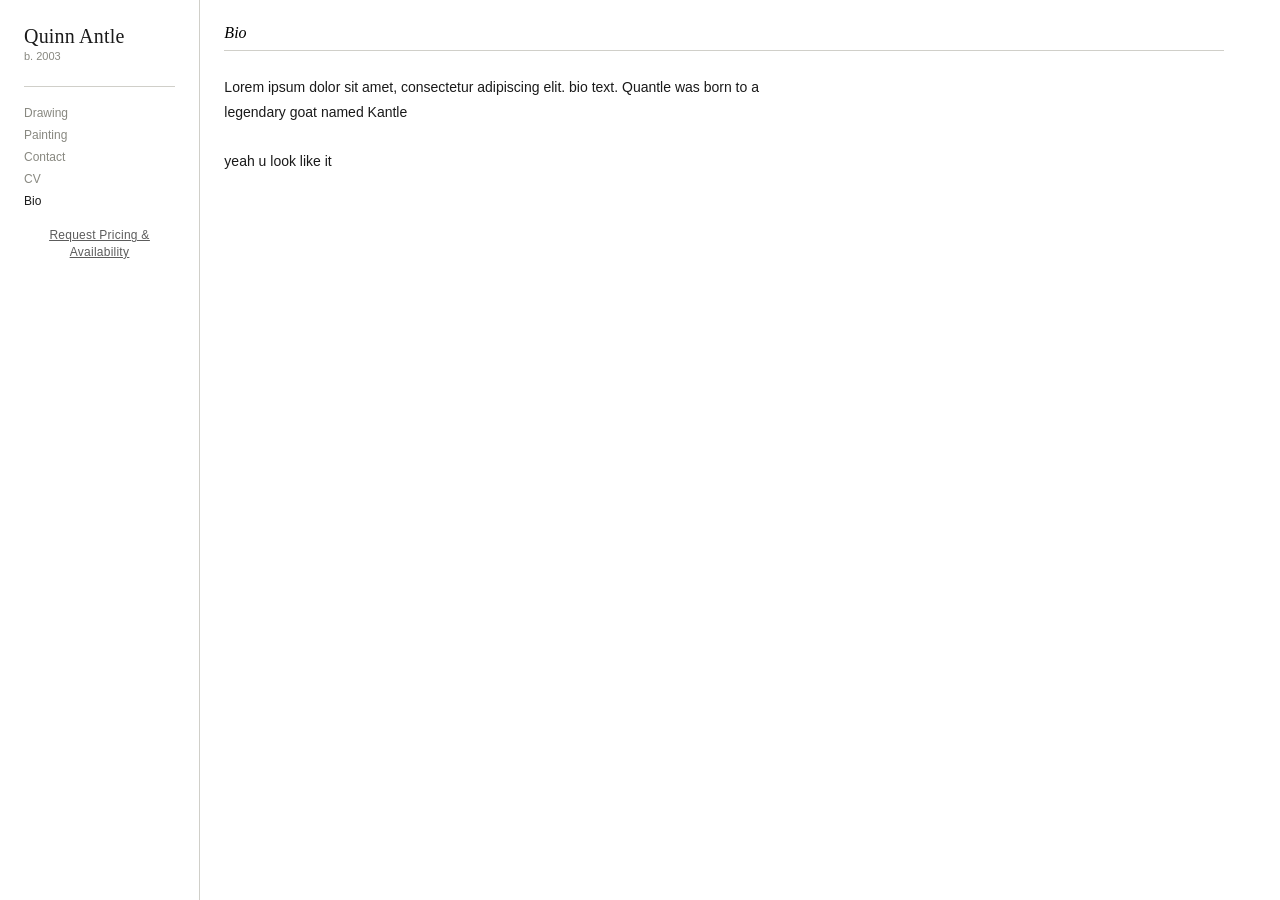
<file: bio.html>
<!DOCTYPE html>
<html lang="en">
<head>
  <meta charset="UTF-8">
  <meta name="viewport" content="width=device-width, initial-scale=1.0">
  <title>Bio — Quinn Antle</title>
  <link rel="stylesheet" href="css/style.css">
</head>
<body>

<div class="site-wrapper">

  <header class="mobile-header">
    <div class="mobile-identity">
      <a href="index.html"><span class="mobile-name">Quinn Antle</span></a>
      <span class="mobile-birth">b. 2003</span>
    </div>
    <button class="hamburger" aria-label="Toggle navigation">
      <span></span>
      <span></span>
      <span></span>
    </button>
  </header>

  <nav class="mobile-nav-dropdown">
    <ul>
      <li><a href="drawing.html">Drawing</a></li>
      <li><a href="painting.html">Painting</a></li>
      <li><a href="contact.html">Contact</a></li>
      <li><a href="cv.html">CV</a></li>
      <li><a href="bio.html">Bio</a></li>
    </ul>
  </nav>

  <aside class="sidebar">
    <div class="sidebar-identity">
      <a href="index.html"><div class="sidebar-name">Quinn Antle</div></a>
      <div class="sidebar-birth">b. 2003</div>
    </div>

    <hr class="sidebar-rule">

    <nav>
      <ul class="sidebar-nav">
        <li><a href="index.html">Drawing</a></li>
        <li><a href="painting.html">Painting</a></li>
        <li><a href="contact.html">Contact</a></li>
        <li><a href="cv.html">CV</a></li>
        <li><a href="bio.html">Bio</a></li>
      </ul>
    </nav>

    <div class="sidebar-cta">
      <a class="btn-cta" href="#">Request Pricing &amp; Availability</a>
    </div>
  </aside>

  <main class="main-content">
    <div class="mobile-page-header">
      <h1 class="section-heading">Bio</h1>
    </div>
    <div class="text-page">
      <p class="text-page-body" id="bio-body"></p>
    </div>
  </main>

</div>

<script src="config.js"></script>
<script src="js/gallery.js"></script>
<script>
  renderTextPage("bio-body", SITE_CONFIG.bio);
</script>

</body>
</html>
</file>
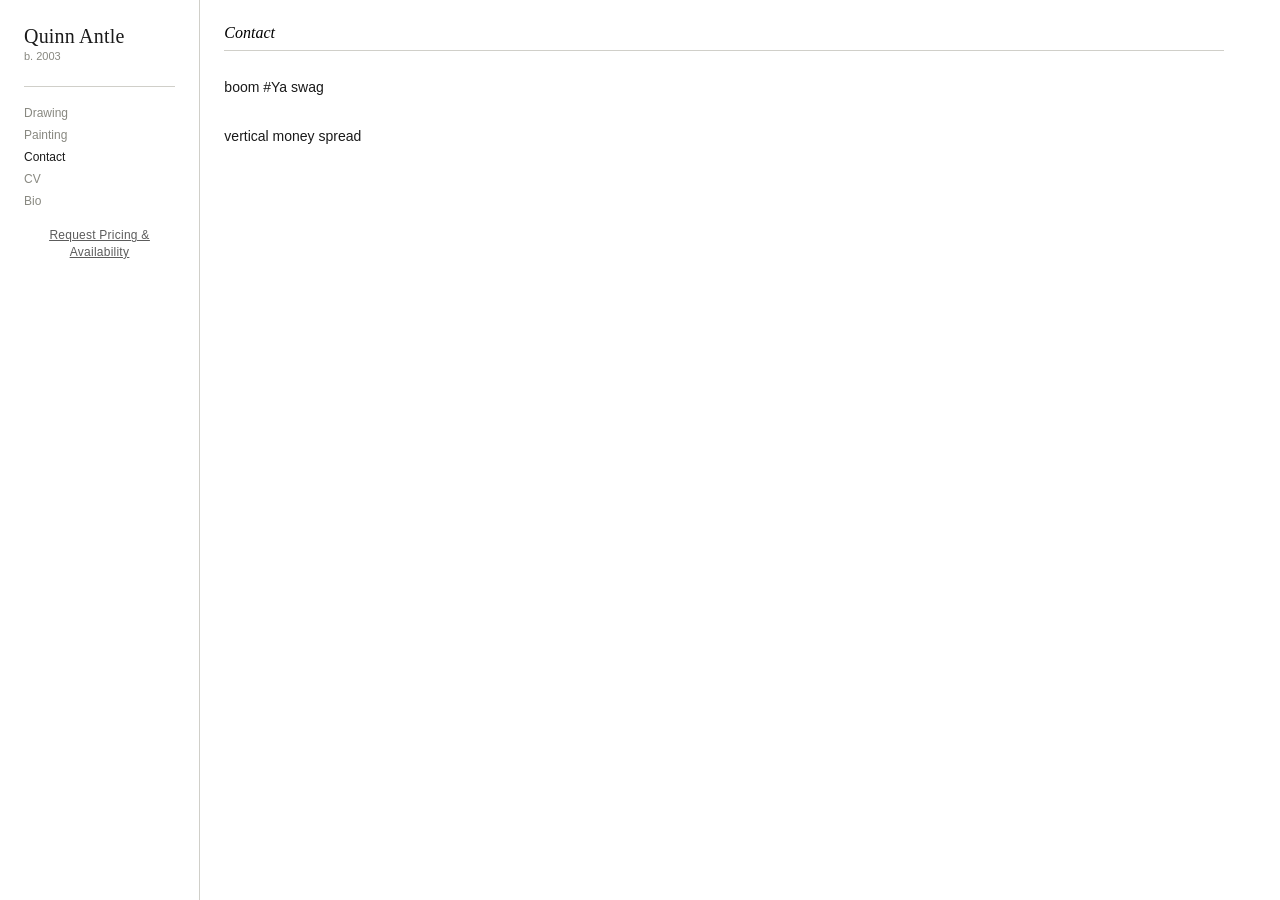
<file: contact.html>
<!DOCTYPE html>
<html lang="en">
<head>
  <meta charset="UTF-8">
  <meta name="viewport" content="width=device-width, initial-scale=1.0">
  <title>Contact — Quinn Antle</title>
  <link rel="stylesheet" href="css/style.css">
</head>
<body>

<div class="site-wrapper">

  <header class="mobile-header">
    <div class="mobile-identity">
      <a href="index.html"><span class="mobile-name">Quinn Antle</span></a>
      <span class="mobile-birth">b. 2003</span>
    </div>
    <button class="hamburger" aria-label="Toggle navigation">
      <span></span>
      <span></span>
      <span></span>
    </button>
  </header>

  <nav class="mobile-nav-dropdown">
    <ul>
      <li><a href="drawing.html">Drawing</a></li>
      <li><a href="painting.html">Painting</a></li>
      <li><a href="contact.html">Contact</a></li>
      <li><a href="cv.html">CV</a></li>
      <li><a href="bio.html">Bio</a></li>
    </ul>
  </nav>

  <aside class="sidebar">
    <div class="sidebar-identity">
      <a href="index.html"><div class="sidebar-name">Quinn Antle</div></a>
      <div class="sidebar-birth">b. 2003</div>
    </div>

    <hr class="sidebar-rule">

    <nav>
      <ul class="sidebar-nav">
        <li><a href="index.html">Drawing</a></li>
        <li><a href="painting.html">Painting</a></li>
        <li><a href="contact.html">Contact</a></li>
        <li><a href="cv.html">CV</a></li>
        <li><a href="bio.html">Bio</a></li>
      </ul>
    </nav>

    <div class="sidebar-cta">
      <a class="btn-cta" href="#">Request Pricing &amp; Availability</a>
    </div>
  </aside>

  <main class="main-content">
    <div class="mobile-page-header">
      <h1 class="section-heading">Contact</h1>
      <div class="mobile-cta">
        <a class="btn-cta" href="#">Request Pricing &amp; Availability</a>
      </div>
    </div>
    <div class="text-page">
      <p class="text-page-body" id="contact-body"></p>
    </div>
  </main>

</div>

<script src="config.js"></script>
<script src="js/gallery.js"></script>
<script>
  renderTextPage("contact-body", SITE_CONFIG.contact);
</script>

</body>
</html>
</file>
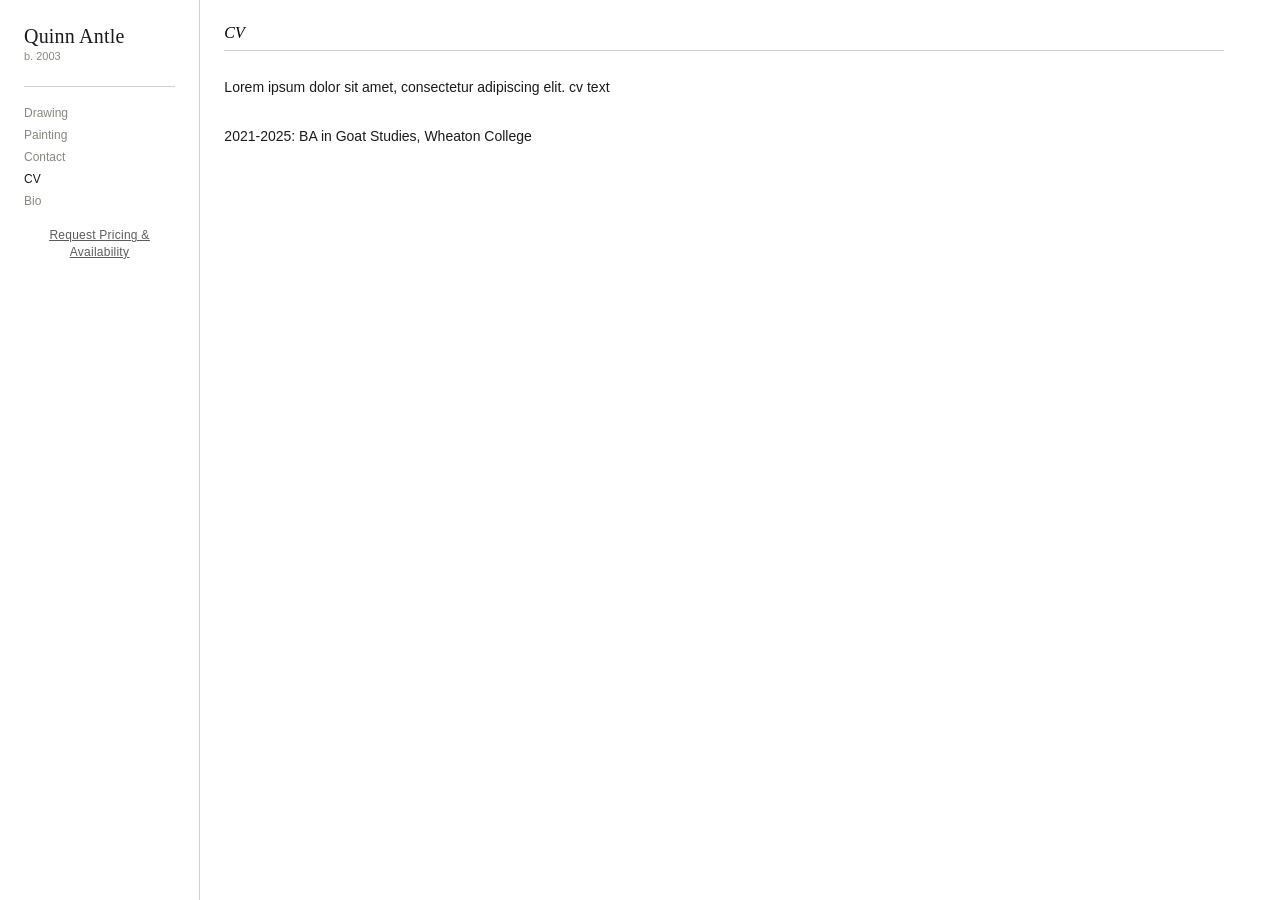
<file: cv.html>
<!DOCTYPE html>
<html lang="en">
<head>
  <meta charset="UTF-8">
  <meta name="viewport" content="width=device-width, initial-scale=1.0">
  <title>CV — Quinn Antle</title>
  <link rel="stylesheet" href="css/style.css">
</head>
<body>

<div class="site-wrapper">

  <header class="mobile-header">
    <div class="mobile-identity">
      <a href="index.html"><span class="mobile-name">Quinn Antle</span></a>
      <span class="mobile-birth">b. 2003</span>
    </div>
    <button class="hamburger" aria-label="Toggle navigation">
      <span></span>
      <span></span>
      <span></span>
    </button>
  </header>

  <nav class="mobile-nav-dropdown">
    <ul>
      <li><a href="drawing.html">Drawing</a></li>
      <li><a href="painting.html">Painting</a></li>
      <li><a href="contact.html">Contact</a></li>
      <li><a href="cv.html">CV</a></li>
      <li><a href="bio.html">Bio</a></li>
    </ul>
  </nav>

  <aside class="sidebar">
    <div class="sidebar-identity">
      <a href="index.html"><div class="sidebar-name">Quinn Antle</div></a>
      <div class="sidebar-birth">b. 2003</div>
    </div>
    
    <hr class="sidebar-rule">

    <nav>
      <ul class="sidebar-nav">
        <li><a href="index.html">Drawing</a></li>
        <li><a href="painting.html">Painting</a></li>
        <li><a href="contact.html">Contact</a></li>
        <li><a href="cv.html">CV</a></li>
        <li><a href="bio.html">Bio</a></li>
      </ul>
    </nav>

    <div class="sidebar-cta">
      <a class="btn-cta" href="#">Request Pricing &amp; Availability</a>
    </div>
  </aside>

  <main class="main-content">
    <div class="mobile-page-header">
      <h1 class="section-heading">CV</h1>
      <div class="mobile-cta">
        <a class="btn-cta" href="#">Request Pricing &amp; Availability</a>
      </div>
    </div>
    <div class="text-page">
      <p class="text-page-body" id="cv-body"></p>
    </div>
  </main>

</div>

<script src="config.js"></script>
<script src="js/gallery.js"></script>
<script>
  renderTextPage("cv-body", SITE_CONFIG.cv);
</script>

</body>
</html>
</file>
<file: css/style.css>
/* ============================================================
   QUINN ANTLE — PORTFOLIO STYLESHEET
   Shared across all pages.
   ============================================================ */

/* ---------- RESET & BASE ---------- */

*, *::before, *::after {
  box-sizing: border-box;
  margin: 0;
  padding: 0;
}

:root {
  --color-bg:        #ffffff;
  --color-text:      #1a1a1a;
  --color-muted:     #888880;
  --color-rule:      #d0cfc9;
  --color-cta-bg:    #1a1a1a;
  --color-cta-text:  #fff;
  --color-nav-hover: #1a1a1a;

  --sidebar-width: 200px;

  --font-display: "Instrument Serif", serif;
  --font-body:    "Roboto", sans-serif;

  --text-base:   14px;
  --text-sm:     12px;
  --text-xs:     11px;

  --space-xs:   8px;
  --space-sm:  16px;
  --space-md:  24px;
  --space-lg:  40px;
  --space-xl:  64px;
}

html {
  font-size: var(--text-base);
  background: var(--color-bg);
  color: var(--color-text);
}

body {
  font-family: var(--font-body);
  min-height: 100vh;
}

a {
  color: inherit;
  text-decoration: none;
}

img {
  display: block;
  width: 100%;
  height: auto;
}

/* ---------- LAYOUT ---------- */

.site-wrapper {
  display: flex;
  min-height: 100vh;
}

/* ---------- SIDEBAR ---------- */

.sidebar {
  position: fixed;
  top: 0;
  left: 0;
  width: var(--sidebar-width);
  height: 100vh;
  padding: var(--space-md);
  display: flex;
  flex-direction: column;
  gap: var(--space-sm);
  border-right: 1px solid var(--color-rule);
  background: var(--color-bg);
  z-index: 100;
}

.sidebar-identity {
  margin-bottom: var(--space-xs);
}

.sidebar-name {
  font-family: var(--font-display);
  font-size: 20px;
  font-weight: 400;
  letter-spacing: 0.01em;
  line-height: 1.2;
}

.sidebar-birth {
  font-family: var(--font-body);
  font-size: var(--text-xs);
  color: var(--color-muted);
  margin-top: 2px;
}

.sidebar-rule {
  border: none;
  border-top: 1px solid var(--color-rule);
  margin: 0;
}

/* ---------- NAV ---------- */

.sidebar-nav {
  list-style: none;
  display: flex;
  flex-direction: column;
  gap: 2px;
}

.sidebar-nav a {
  font-family: var(--font-body);
  font-size: var(--text-sm);
  color: var(--color-muted);
  display: block;
  padding: 3px 0;
  transition: color 0.15s ease;
}

.sidebar-nav a:hover,
.sidebar-nav a.active {
  color: var(--color-nav-hover);
}


/* ---------- CTA BUTTON ---------- */

.sidebar-cta {
  text-decoration: underline;
}

.btn-cta {
  display: block;
  width: 100%;
  color: #5c5c5c;
  font-family: var(--font-body);
  font-size: var(--text-sm);
  text-align: center;
  letter-spacing: 0.02em;
  cursor: pointer;
  text-decoration: underline;
  border: none;
  transition: opacity 0.15s ease;
  line-height: 1.4;
}

.btn-cta:hover {
  color: #000;
}

/* ---------- MAIN CONTENT AREA ---------- */

.main-content {
  margin-left: 10px;
  padding: var(--space-md) var(--space-lg);
  width: calc(100% - var(--sidebar-width));
  min-height: 100vh;
}

.section-heading {
  font-family: var(--font-display);
  font-style: italic;
  font-size: 16px;
  font-weight: 400;
  color: #000;
  margin-bottom: var(--space-md);
  padding-bottom: var(--space-xs);
  border-bottom: 1px solid var(--color-rule);
}

/* mobile-page-header and its CTA are mobile-only.
   On desktop the sidebar heading and sidebar CTA handle both roles. */
.mobile-page-header {
  display: block;
}

.mobile-cta {
  display: none;
}

/* ---------- GALLERY GRID ---------- */

/*
  The gallery uses a 3-column CSS grid.
  On the Home page, items alternate: drawing, painting, drawing, painting...
  so column 1 is always drawings and column 2 is always paintings,
  with column 3 picking up overflow.
  
  The stagger effect from the wireframe is achieved by giving the
  second column a top margin offset, so columns feel visually shifted.
*/

.gallery-grid {
  display: grid;
  grid-template-columns: repeat(3, 1fr);
  gap: var(--space-md);
  align-items: start;  /* critical: lets columns be independent heights */
}

/* Stagger the second column downward, matching wireframe offset */
.gallery-grid .artwork-item:nth-child(3n+2) {
  margin-top: var(--space-xl);
}

.artwork-item {
  display: flex;
  flex-direction: column;
  gap: var(--space-xs);
}

.artwork-item img {
  width: 100%;
  height: auto;
  display: block;
  background: var(--color-rule); /* placeholder color while image loads */
}

/* Placeholder shown when no real image is present */
.artwork-item .img-placeholder {
  width: 100%;
  aspect-ratio: 3 / 4;
  background: var(--color-rule);
}

.artwork-caption {
  display: flex;
  flex-direction: column;
  gap: 2px;
}

.artwork-title {
  font-family: var(--font-display);
  font-size: var(--text-sm);
  font-weight: 400;
  line-height: 1.4;
}

.artwork-size {
  font-family: var(--font-body);
  font-size: var(--text-xs);
  color: var(--color-muted);
}

/* ---------- TEXT PAGES (CV / Bio / Contact) ---------- */

.text-page {
  max-width: 560px;
}

.text-page-body {
  font-family: var(--font-body);
  font-size: var(--text-base);
  line-height: 1.75;
  color: var(--color-text);
  white-space: pre-line; /* respects line breaks in the config string */
}

/* ---------- MOBILE ----------
   Breakpoint: anything under 768px gets the mobile layout.
   The sidebar is hidden; a fixed top bar and accordion dropdown replace it.
   ============================================================ */

@media (max-width: 768px) {

  /* Hide the desktop sidebar entirely */
  .sidebar {
    display: none;
  }

  /* Main content fills full width, no sidebar offset.
     Top padding must clear: 48px name bar + 72px page header = 120px + breathing room */
  .main-content {
    margin-left: 0;
    width: 100%;
    padding: var(--space-md) var(--space-sm);
  }

/* --- THIS IS THE BREATHING ROOM --- */
  body.nav-open .mobile-page-header {
  top: 250px;
}

  /* --- MOBILE HEADER BAR --- */

  .mobile-header {
    display: flex;
    align-items: center;
    justify-content: space-between;
    position: fixed;
    top: 0;
    left: 0;
    width: 100%;
    height: 48px;
    padding: 0 var(--space-sm);
    background: var(--color-bg);
    border-bottom: 1px solid #000;
    z-index: 200;
  }

  .mobile-name {
    font-family: var(--font-display);
    font-size: 20px;
    font-weight: 400;
    line-height: 1;
  }
  

  .mobile-birth {
    font-family: var(--font-display);
    font-size: var(--text-xs);
    color: var(--color-muted);
    margin-left: 6px;
  }

  .mobile-identity {
    display: flex;
    align-items: baseline;
    gap: 0;
  }

  /* Hamburger button */
  .hamburger {
    background: none;
    border: none;
    cursor: pointer;
    padding: 4px;
    display: flex;
    flex-direction: column;
    gap: 5px;
    /* Tap target is large enough without extra padding */
  }

  .hamburger span {
    display: block;
    width: 22px;
    height: 1.5px;
    background: var(--color-text);
    transition: transform 0.2s ease, opacity 0.2s ease;
    transform-origin: center;
  }

  /* Animate hamburger → close (X) when nav is open */
  .hamburger.is-open span:nth-child(1) {
    transform: translateY(6.5px) rotate(45deg);
  }
  .hamburger.is-open span:nth-child(2) {
    opacity: 0;
  }
  .hamburger.is-open span:nth-child(3) {
    transform: translateY(-6.5px) rotate(-45deg);
  }

  /* --- MOBILE NAV DROPDOWN ---
     Sits directly below the fixed header.
     Height animates from 0 to auto using max-height trick.
     Black background, centered links, matches wireframe. */

  .mobile-nav-dropdown {
    position: fixed;
    top: 48px; /* flush below the header bar */
    left: 0;
    width: 100%;
    background: var(--color-text); /* black */
    z-index: 190;
    overflow: hidden;
    max-height: 0;
    transition: max-height 0.25s ease;
  }

  .mobile-nav-dropdown.is-open {
    max-height: 320px; /* tall enough for all links; adjust if more nav items added */
  }

  .mobile-nav-dropdown ul {
    list-style: none;
    display: flex;
    flex-direction: column;
    align-items: center;
    padding: var(--space-sm) 0;
    gap: 2px;
  }

  .mobile-nav-dropdown a {
    font-family: var(--font-body);
    font-size: var(--text-sm);
    color: var(--color-bg); /* light text on black */
    display: block;
    padding: 10px var(--space-md);
    text-align: center;
    transition: opacity 0.15s ease;
  }

.mobile-nav-dropdown a:hover,
  .mobile-nav-dropdown a.active {
    opacity: 0.6;
  }

  /* --- MOBILE PAGE HEADER (section heading + CTA) ---
     Fixed directly below the 48px name bar.
     Heading on first row, CTA button on second row.
     Gallery scrolls underneath both. */

  .mobile-page-header {
    display: flex;
    flex-direction: column;
    position: fixed;
    top: 48px;
    left: 0;
    width: 100%;
    background: var(--color-bg);
    padding: var(--space-sm) var(--space-sm) 0;
    z-index: 195;
    border-bottom: 1px solid var(--color-rule);
    transition: top 0.25s ease;
  }

  .mobile-page-header .section-heading {
    margin-bottom: var(--space-sm);
    border-bottom:1px solid #000;
    padding-bottom: var(--space-sm);
  }

  .mobile-cta {
    display: block;
    padding-bottom: var(--space-sm);
  }

  .mobile-cta .btn-cta {
    display: block;
    width: fit-content;
    padding: 8px var(--space-xs);
    font-size: var(--text-xs);
  }

  /* --- MOBILE GALLERY ---
     Single column, no stagger. */

  .gallery-grid {
    grid-template-columns: 1fr;
    gap: var(--space-md);
  }

  /* Remove the desktop stagger */
  .gallery-grid .artwork-item:nth-child(3n+2) {
    margin-top: 0;
  }

  /* --- MOBILE TEXT PAGES --- */

  .text-page {
    max-width: 100%;
  }

}

/* ---------- GOOGLE FONTS IMPORT ----------
   These load from Google's CDN. The three families are:
   - IM Fell English (italic serif, used for artist name)
   - Libre Baskerville (body serif, used for artwork titles and text)
   - DM Sans (clean sans, used for nav, labels, UI chrome)
   
   If you want to go fully offline / no CDN, download the font files
   and replace this import with @font-face declarations pointing to
   local files in a "fonts/" folder.
   ============================================================ */

@import url('https://fonts.googleapis.com/css2?family=Instrument+Serif:ital@0;1&family=Roboto:ital,wght@0,100..900;1,100..900&display=swap');
</file>
